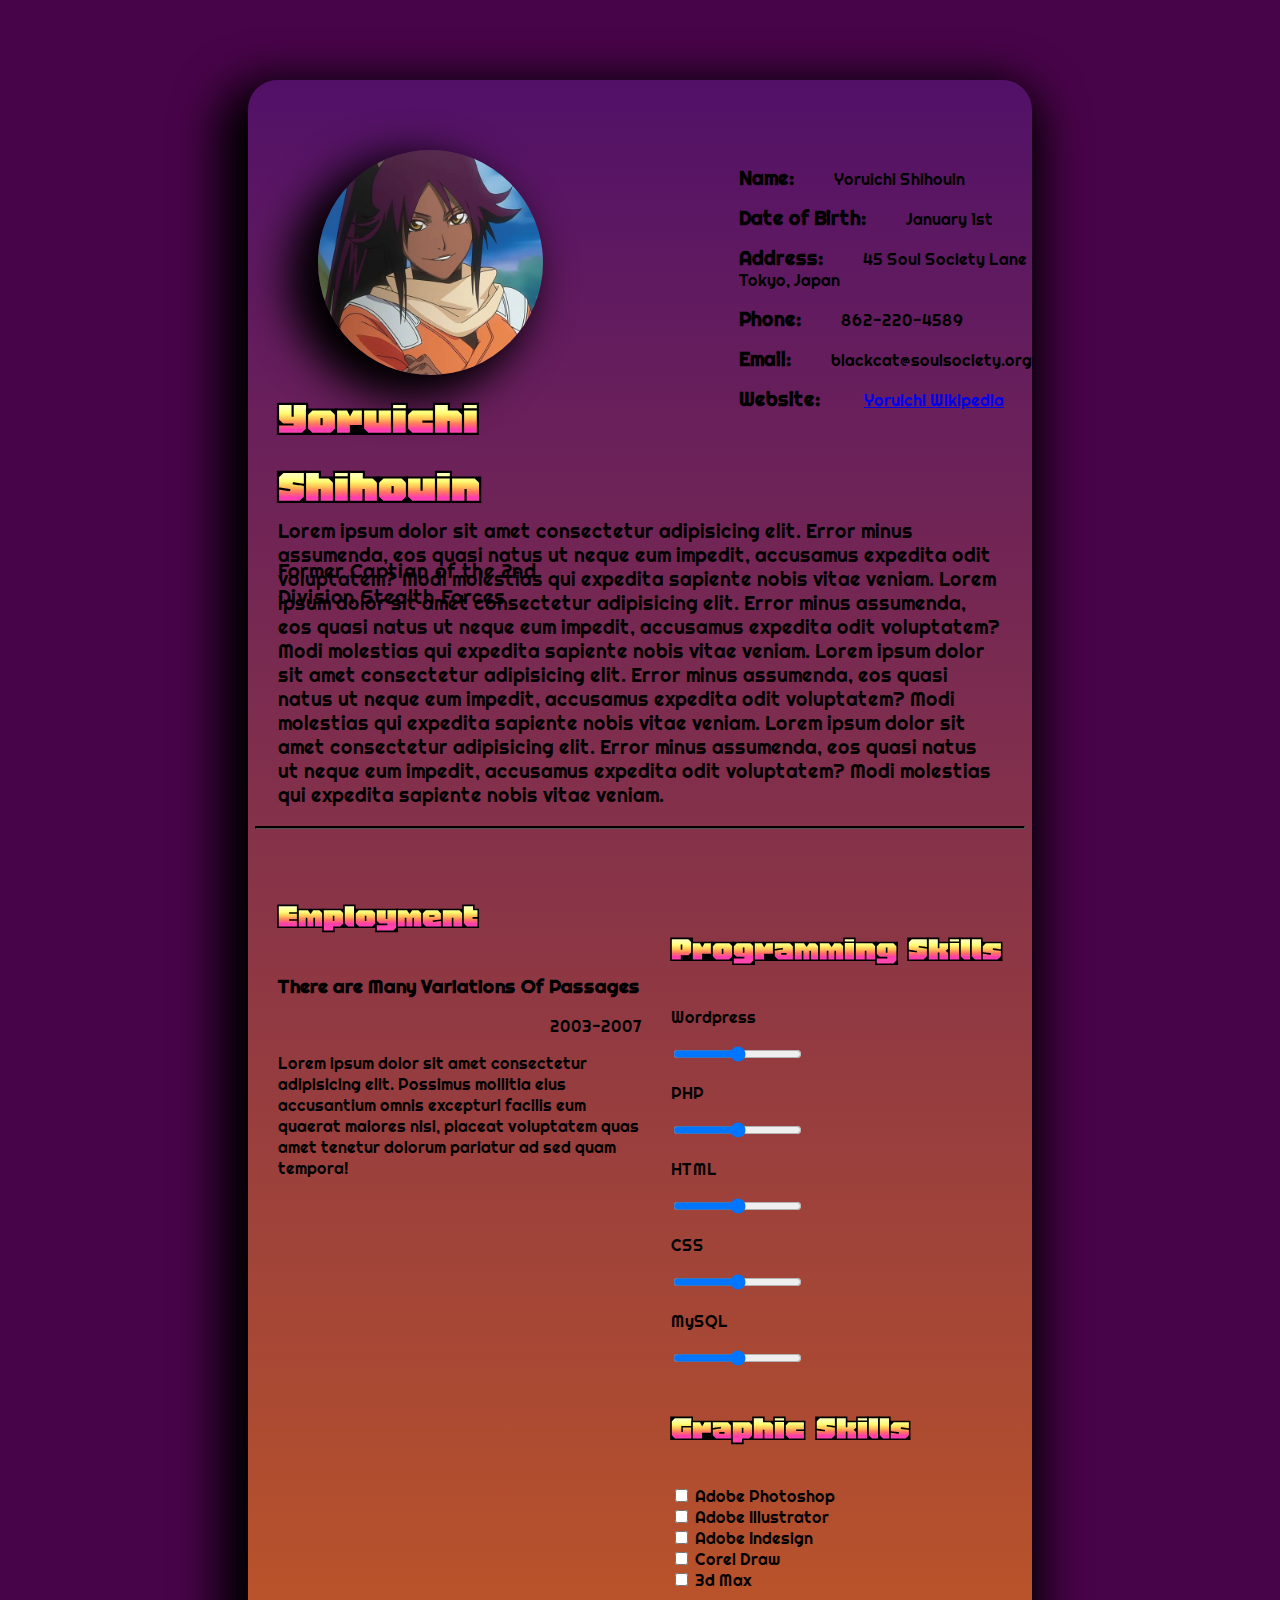
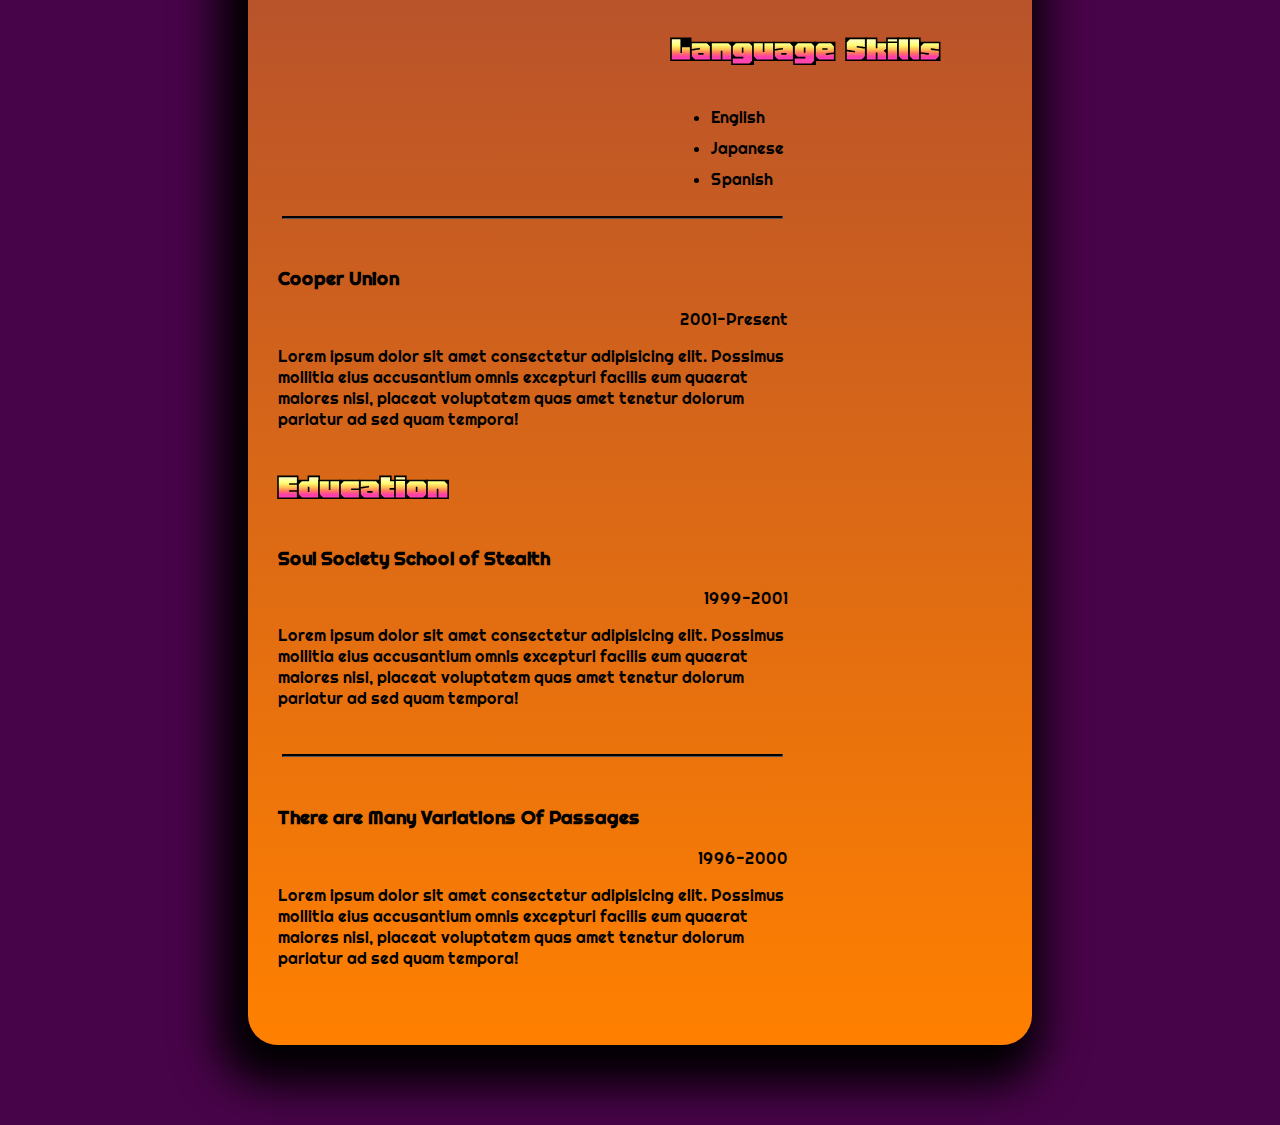
<file: index.html>
<!DOCTYPE html>
<html lang="en">
  <head>
    <meta charset="UTF-8" />
    <meta name="viewport" content="width=device-width, initial-scale=1.0" />
    <link rel="stylesheet" href="./css/resume.css" />
    <!-- font for name -->
    <link rel="preconnect" href="https://fonts.googleapis.com">
<link rel="preconnect" href="https://fonts.gstatic.com" crossorigin>
<link href="https://fonts.googleapis.com/css2?family=Honk&display=swap" rel="stylesheet">
    <!-- occupation font> -->
    <link rel="preconnect" href="https://fonts.googleapis.com" />
    <link rel="preconnect" href="https://fonts.gstatic.com" crossorigin />
    <link href="https://fonts.googleapis.com/css2?family=Righteous&display=swap" rel="stylesheet" />
   <!-- viewport -->
    <meta name="viewport" content="width=device-width, initial-scale=1">
    <title>Resume</title>
  </head>

  <body>
    <div class="main_container">
    <!-- section 1 -->
    <section class="section1">
      <!-- box 1 -->
      <div class="box1">
        <img src="./images/yoruru.jpg" height=" 225px" width="225px" />
        <!-- name and occupation -->
         <!-- <span class="name_occ">  -->
          <h1>Yoruichi Shihouin </h1>

          <p>
            <span id="occupation">
              Former Captian of the 2nd Division Stealth Forces
            </span>
          </p>
        <!-- </span> -->
        
      </div>

      <!-- box 2 -->
      <div class="box2">
       <ul><span>Name:</span>Yoruichi Shihouin</ul>
       <ul><span>Date of Birth:</span>January 1st</ul>
      <ul> <span> Address:</span>45 Soul Society Lane Tokyo, Japan</ul> 
      <ul> <span>Phone:</span>862-220-4589</ul> 
      <ul> <span>Email:</span>blackcat@soulsociety.org</ul> 
      <ul> <span>Website:</span> <a href="https://bleach.fandom.com/wiki/Yoruichi_Shih%C5%8Din"> Yoruichi Wikipedia <a> </ul>
        
        
        
      </div>
      
    </section>
    <!-- box 3 -->
    <div class="box3">
      <p>
        Lorem ipsum dolor sit amet consectetur adipisicing elit. Error minus
        assumenda, eos quasi natus ut neque eum impedit, accusamus expedita odit
        voluptatem? Modi molestias qui expedita sapiente nobis vitae veniam.
        Lorem ipsum dolor sit amet consectetur adipisicing elit. Error minus
        assumenda, eos quasi natus ut neque eum impedit, accusamus expedita odit
        voluptatem? Modi molestias qui expedita sapiente nobis vitae veniam.
        Lorem ipsum dolor sit amet consectetur adipisicing elit. Error minus
        assumenda, eos quasi natus ut neque eum impedit, accusamus expedita odit
        voluptatem? Modi molestias qui expedita sapiente nobis vitae veniam.
        Lorem ipsum dolor sit amet consectetur adipisicing elit. Error minus
        assumenda, eos quasi natus ut neque eum impedit, accusamus expedita odit
        voluptatem? Modi molestias qui expedita sapiente nobis vitae veniam.
      </p>
      
    </div>
    <hr> </hr><!--  make this another color -->
    <br>
    <!-- Bottom Half of resume  -->
    <section id="bottom">
      <!-- section 3 (put it before section two b/c it would float underneath section 2 text  and not next to it) -->
      <div class="section3">
        
        <h2> Programming Skills</h2>
        <!-- progess bars -->
        <p>Wordpress</p>
        <input type="range" id="r1">
        <p>PHP</p>
        <input type="range" id="r2">
        <p>HTML</p>
        <input type="range" id="r3">
        <p>CSS</p>
        <input type="range" id="r4">
        <p>MySQL</p>
        <input type="range" id="r5">

        <h2>Graphic Skills</h2>
        <!-- checkboxes -->
       <div id="checks"></div>
        <input type="checkbox" id="c1"> Adobe Photoshop
        <br>
        <input type="checkbox" id="c2"> Adobe Illustrator
        <br>
        <input type="checkbox" id="c3"> Adobe Indesign
        <br>
        <input type="checkbox" id="c4"> Corel Draw
        <br>
        <input type="checkbox" id="c5"> 3d Max
        
        <h2>Language Skills</h2>
        <!-- circles -->
        <ul >
          <li id="lang">English</li>
          <li id="lang">Japanese</li>
          <li id="lang">Spanish</li>
        </ul>
        
        
      </div>
      
      <!-- section2 -->
      <div class="section2">
     <h2>Employment</h2>
     <h3>There are Many Variations Of Passages</h3>
     <span id="year">2003-2007</span>
     
     <p>Lorem ipsum dolor sit amet consectetur adipisicing elit. Possimus mollitia eius accusantium omnis excepturi facilis eum quaerat maiores nisi, placeat voluptatem quas amet tenetur dolorum  pariatur ad sed quam tempora!</p>
     <br><hr><br>
     <h3>Cooper Union</h3>
     <span id="year">2001-Present</span>
     <p>Lorem ipsum dolor sit amet consectetur adipisicing elit. Possimus mollitia eius accusantium omnis excepturi facilis eum quaerat maiores nisi, placeat voluptatem quas amet tenetur dolorum  pariatur ad sed quam tempora!</p>
     
     <h2>Education</h2>
     
     <h3>Soul Society School of Stealth </h3>
     <span id="year">1999-2001</span>
     <p>Lorem ipsum dolor sit amet consectetur adipisicing elit. Possimus mollitia eius accusantium omnis excepturi facilis eum quaerat maiores nisi, placeat voluptatem quas amet tenetur dolorum  pariatur ad sed quam tempora!</p>
     <br><hr><br>
     <h3>There are Many Variations Of Passages</h3>
     <span id="year">1996-2000</span>
     <p>Lorem ipsum dolor sit amet consectetur adipisicing elit. Possimus mollitia eius accusantium omnis excepturi facilis eum quaerat maiores nisi, placeat voluptatem quas amet tenetur dolorum  pariatur ad sed quam tempora!</p>
   </div>
    
    
  </section> <!-- /end of bottom section -->
  </div></div><!--  main container-->
</body>
</html>
</file>
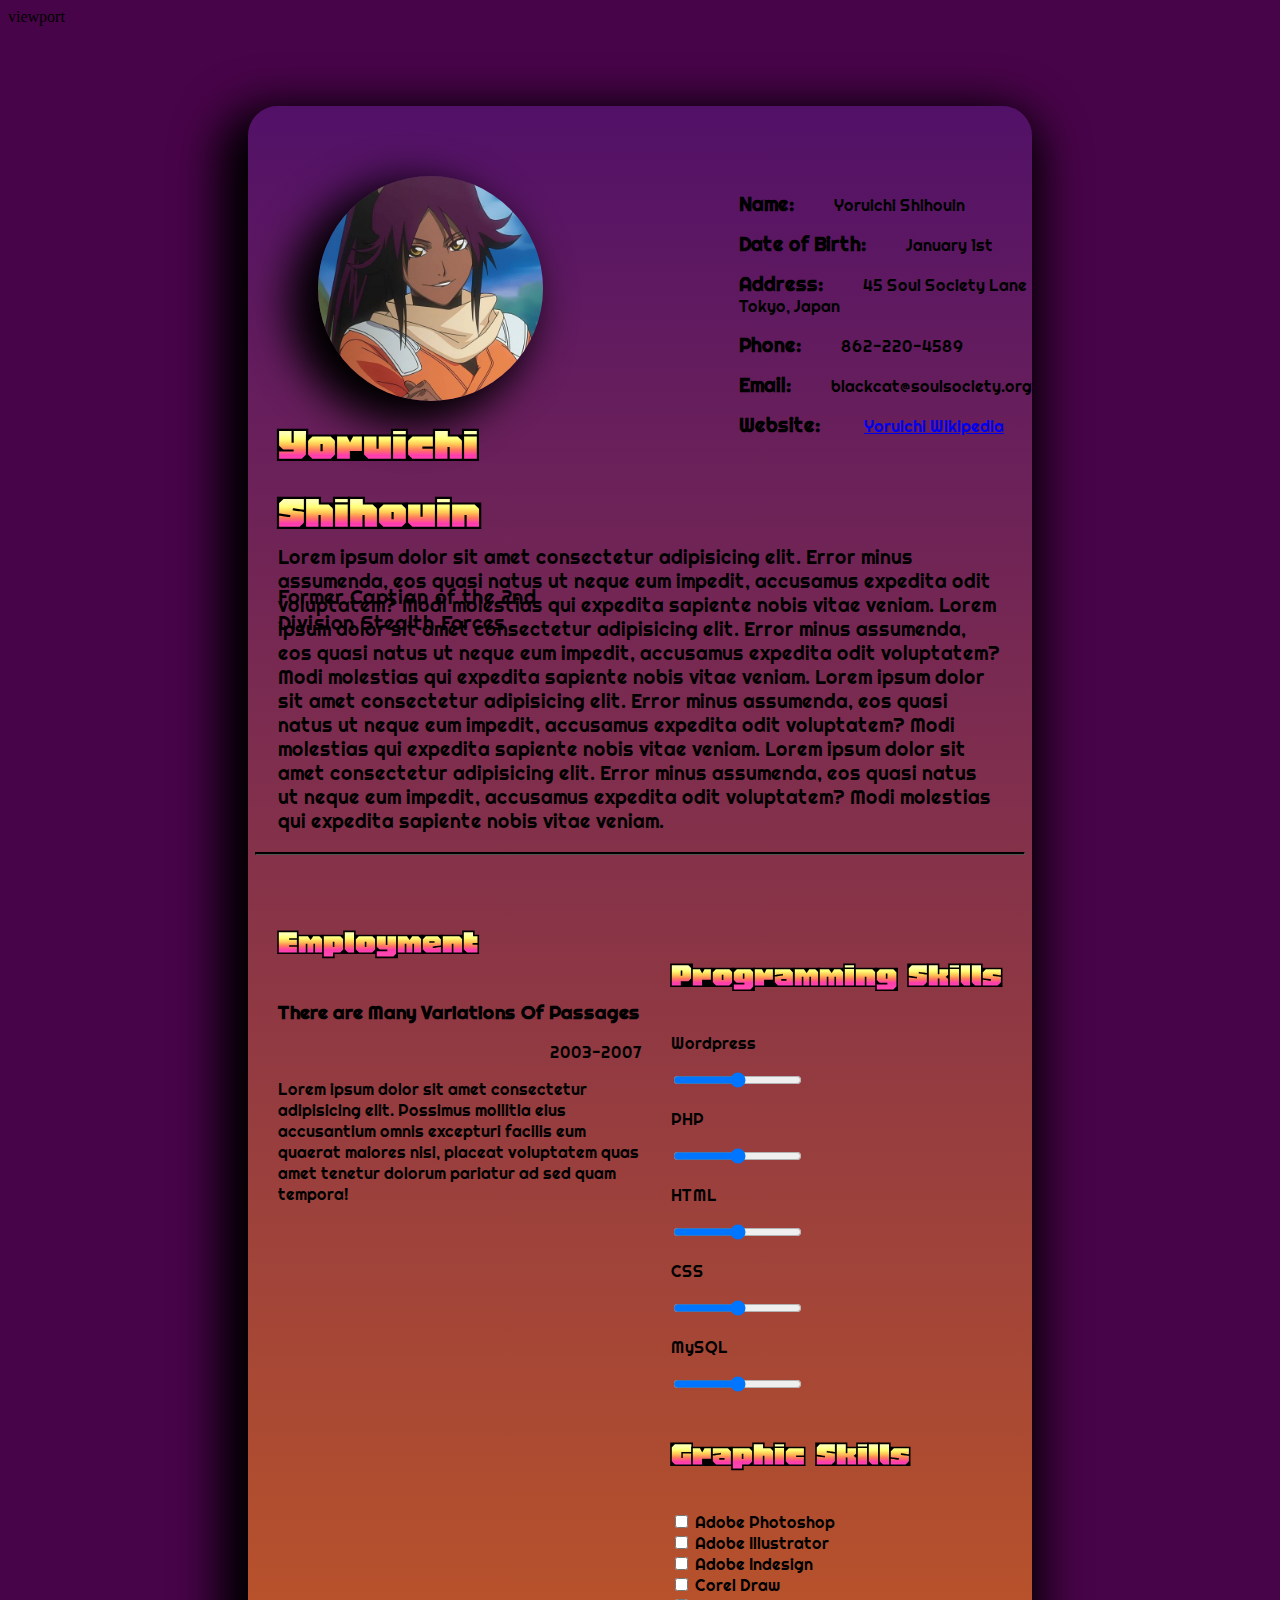
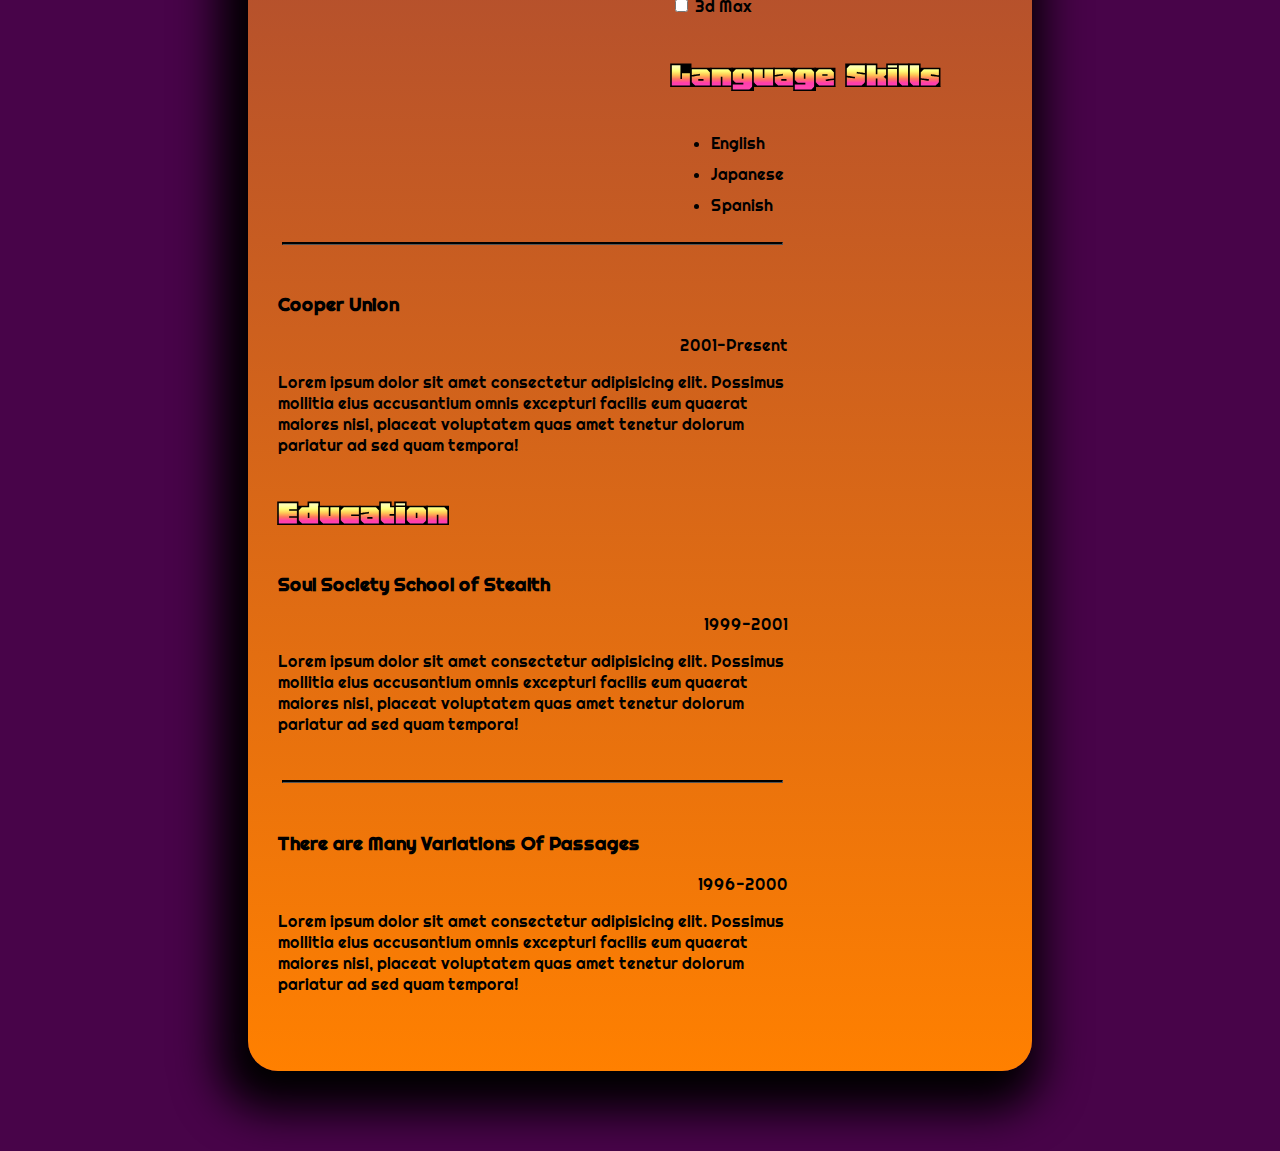
<file: pages/index.html>
<!DOCTYPE html>
<html lang="en">
  <head>
    <meta charset="UTF-8" />
    <meta name="viewport" content="width=device-width, initial-scale=1.0" />
    <link rel="stylesheet" href="../css/resume.css" />
    <!-- font for name -->
    <link rel="preconnect" href="https://fonts.googleapis.com">
<link rel="preconnect" href="https://fonts.gstatic.com" crossorigin>
<link href="https://fonts.googleapis.com/css2?family=Honk&display=swap" rel="stylesheet">
    <!-- occupation font> -->
    <link rel="preconnect" href="https://fonts.googleapis.com" />
    <link rel="preconnect" href="https://fonts.gstatic.com" crossorigin />
    <link href="https://fonts.googleapis.com/css2?family=Righteous&display=swap" rel="stylesheet" />
   viewport
    <meta name="viewport" content="width=device-width, initial-scale=1">
    <title>Resume</title>
  </head>

  <body>
    <div class="main_container">
    <!-- section 1 -->
    <section class="section1">
      <!-- box 1 -->
      <div class="box1">
        <img src="../images/yoruru.jpg" height=" 225px" width="225px" />
        <!-- name and occupation -->
         <!-- <span class="name_occ">  -->
          <h1>Yoruichi Shihouin </h1>

          <p>
            <span id="occupation">
              Former Captian of the 2nd Division Stealth Forces
            </span>
          </p>
        <!-- </span> -->
        
      </div>

      <!-- box 2 -->
      <div class="box2">
       <ul><span>Name:</span>Yoruichi Shihouin</ul>
       <ul><span>Date of Birth:</span>January 1st</ul>
      <ul> <span> Address:</span>45 Soul Society Lane Tokyo, Japan</ul> 
      <ul> <span>Phone:</span>862-220-4589</ul> 
      <ul> <span>Email:</span>blackcat@soulsociety.org</ul> 
      <ul> <span>Website:</span> <a href="https://bleach.fandom.com/wiki/Yoruichi_Shih%C5%8Din"> Yoruichi Wikipedia <a> </ul>
        
        
        
      </div>
      
    </section>
    <!-- box 3 -->
    <div class="box3">
      <p>
        Lorem ipsum dolor sit amet consectetur adipisicing elit. Error minus
        assumenda, eos quasi natus ut neque eum impedit, accusamus expedita odit
        voluptatem? Modi molestias qui expedita sapiente nobis vitae veniam.
        Lorem ipsum dolor sit amet consectetur adipisicing elit. Error minus
        assumenda, eos quasi natus ut neque eum impedit, accusamus expedita odit
        voluptatem? Modi molestias qui expedita sapiente nobis vitae veniam.
        Lorem ipsum dolor sit amet consectetur adipisicing elit. Error minus
        assumenda, eos quasi natus ut neque eum impedit, accusamus expedita odit
        voluptatem? Modi molestias qui expedita sapiente nobis vitae veniam.
        Lorem ipsum dolor sit amet consectetur adipisicing elit. Error minus
        assumenda, eos quasi natus ut neque eum impedit, accusamus expedita odit
        voluptatem? Modi molestias qui expedita sapiente nobis vitae veniam.
      </p>
      
    </div>
    <hr> </hr><!--  make this another color -->
    <br>
    <!-- Bottom Half of resume  -->
    <section id="bottom">
      <!-- section 3 (put it before section two b/c it would float underneath section 2 text  and not next to it) -->
      <div class="section3">
        
        <h2> Programming Skills</h2>
        <!-- progess bars -->
        <p>Wordpress</p>
        <input type="range" id="r1">
        <p>PHP</p>
        <input type="range" id="r2">
        <p>HTML</p>
        <input type="range" id="r3">
        <p>CSS</p>
        <input type="range" id="r4">
        <p>MySQL</p>
        <input type="range" id="r5">

        <h2>Graphic Skills</h2>
        <!-- checkboxes -->
       <div id="checks"></div>
        <input type="checkbox" id="c1"> Adobe Photoshop
        <br>
        <input type="checkbox" id="c2"> Adobe Illustrator
        <br>
        <input type="checkbox" id="c3"> Adobe Indesign
        <br>
        <input type="checkbox" id="c4"> Corel Draw
        <br>
        <input type="checkbox" id="c5"> 3d Max
        
        <h2>Language Skills</h2>
        <!-- circles -->
        <ul >
          <li id="lang">English</li>
          <li id="lang">Japanese</li>
          <li id="lang">Spanish</li>
        </ul>
        
        
      </div>
      
      <!-- section2 -->
      <div class="section2">
     <h2>Employment</h2>
     <h3>There are Many Variations Of Passages</h3>
     <span id="year">2003-2007</span>
     
     <p>Lorem ipsum dolor sit amet consectetur adipisicing elit. Possimus mollitia eius accusantium omnis excepturi facilis eum quaerat maiores nisi, placeat voluptatem quas amet tenetur dolorum  pariatur ad sed quam tempora!</p>
     <br><hr><br>
     <h3>Cooper Union</h3>
     <span id="year">2001-Present</span>
     <p>Lorem ipsum dolor sit amet consectetur adipisicing elit. Possimus mollitia eius accusantium omnis excepturi facilis eum quaerat maiores nisi, placeat voluptatem quas amet tenetur dolorum  pariatur ad sed quam tempora!</p>
     
     <h2>Education</h2>
     
     <h3>Soul Society School of Stealth </h3>
     <span id="year">1999-2001</span>
     <p>Lorem ipsum dolor sit amet consectetur adipisicing elit. Possimus mollitia eius accusantium omnis excepturi facilis eum quaerat maiores nisi, placeat voluptatem quas amet tenetur dolorum  pariatur ad sed quam tempora!</p>
     <br><hr><br>
     <h3>There are Many Variations Of Passages</h3>
     <span id="year">1996-2000</span>
     <p>Lorem ipsum dolor sit amet consectetur adipisicing elit. Possimus mollitia eius accusantium omnis excepturi facilis eum quaerat maiores nisi, placeat voluptatem quas amet tenetur dolorum  pariatur ad sed quam tempora!</p>
   </div>
    
    
  </section> <!-- /end of bottom section -->
  </div></div><!--  main container-->
</body>
</html>
</file>
<file: css/resume.css>
body {
  /* display: flex; */
  
  background-color: #480449;
 justify-content: center;
 
 
}
.main_container {
 /* border: 10px solid yellow; */
 font-family: "Righteous", san-serif;
 margin: 5em 15em;
 background-image: linear-gradient(#521168, #FF8000);
   box-shadow:-10px 20px 45px 20px rgb(0, 0, 0) ;
   border-radius: 30px;
   padding-top: 20px;
   padding-bottom: 60px;
 /* padding-right: 100px;
     padding-left: 100px;
     Margin */
}

.section1 {
  /* width: 500px; */
  display: flex;
  padding-left: 10px;
  /* align-items: center; */
  /* width: 70%; */
  
  
}
/* box 1 css */
.box1 {
  /* border: 5px solid indigo; */
  /* min-width: 60%; */
  height: 350px;
  width: 65%;
  padding-left: 20px;
  /* display: flex; */

}

.box1 > img{
  float: left; 
  margin: 50px 35px 10px 40px;
  box-shadow: -20px 15px 40px 10px rgb(0, 0, 0) ;
  border-radius: 50%;
  /* border: 10px solid #ffc42e; */
  
}
.box1 > h1 {
  /* float:right; */
  font-size: 55px;
  font-family: "Honk", san-serif;
}

#occupation {
  font-family: "Righteous", san-serif;
  font-weight:lighter;
  font-size: 20px;
  width: 30px;
}

/* .name_occ {
  margin-top: 400px;
} */

/* box 2 css */
.box2 {
  /* border: 5px solid indigo; */
  /* float: right;  */
  font-family: "Righteous", san-serif;
  margin-top: 50px ;
  margin-left: 100px;

  width: 50%;
  height: 350px;
 
  
  
  /* padding-leftax: 30px; */
  
 
}
.box2 span {
    /* display:inline; */
    font-weight: bold;
    font-size: larger;
    margin-right: 40px;
    /* display: inline; */
   text-align: end;
  
  
    
}
 .box3 {
  /* border: 5px solid indigo; */
  font-family: "Righteous", san-serif;
  font-size: larger;
  padding: 0px 30px 0px 30px;
 
 }

hr {
  width: 98%;
  background-color: black;
  height: 1px;
  border-color: black;
 }

 /* bottom Portion */
 #bottom {
   /* justify-content: end;
   display: flex;
   flex-direction: column; */
   
  }
  .section2{
    padding: 0px 30px 0px 30px;
    width: 65%; 
    
    
  }
  .section2 > h2{
    font-family: "Honk", san-serif;
    font-size: 40px; 
  }
  
  #year{
    
    display: flex;
    justify-content: end;
    
  }
  .section3 {
    padding: 0px 30px 0px 30px;

 flex-direction: column;   
 /* width:30%; */
  float: right;
} 

.section3 > h2{
  font-family: "Honk", san-serif;
  font-size: 40px;


}

#r1{background-color: green;}
#r2{}
#r3{}
#r4{}
#r5{}

#c1{background-color: green;}
#c2{}
#c3{}
#c4{}
#c5{}

#lang{
  padding-bottom: 10px;
}

/* media query */
@media media-type (max-width: 1000px)
</file>
